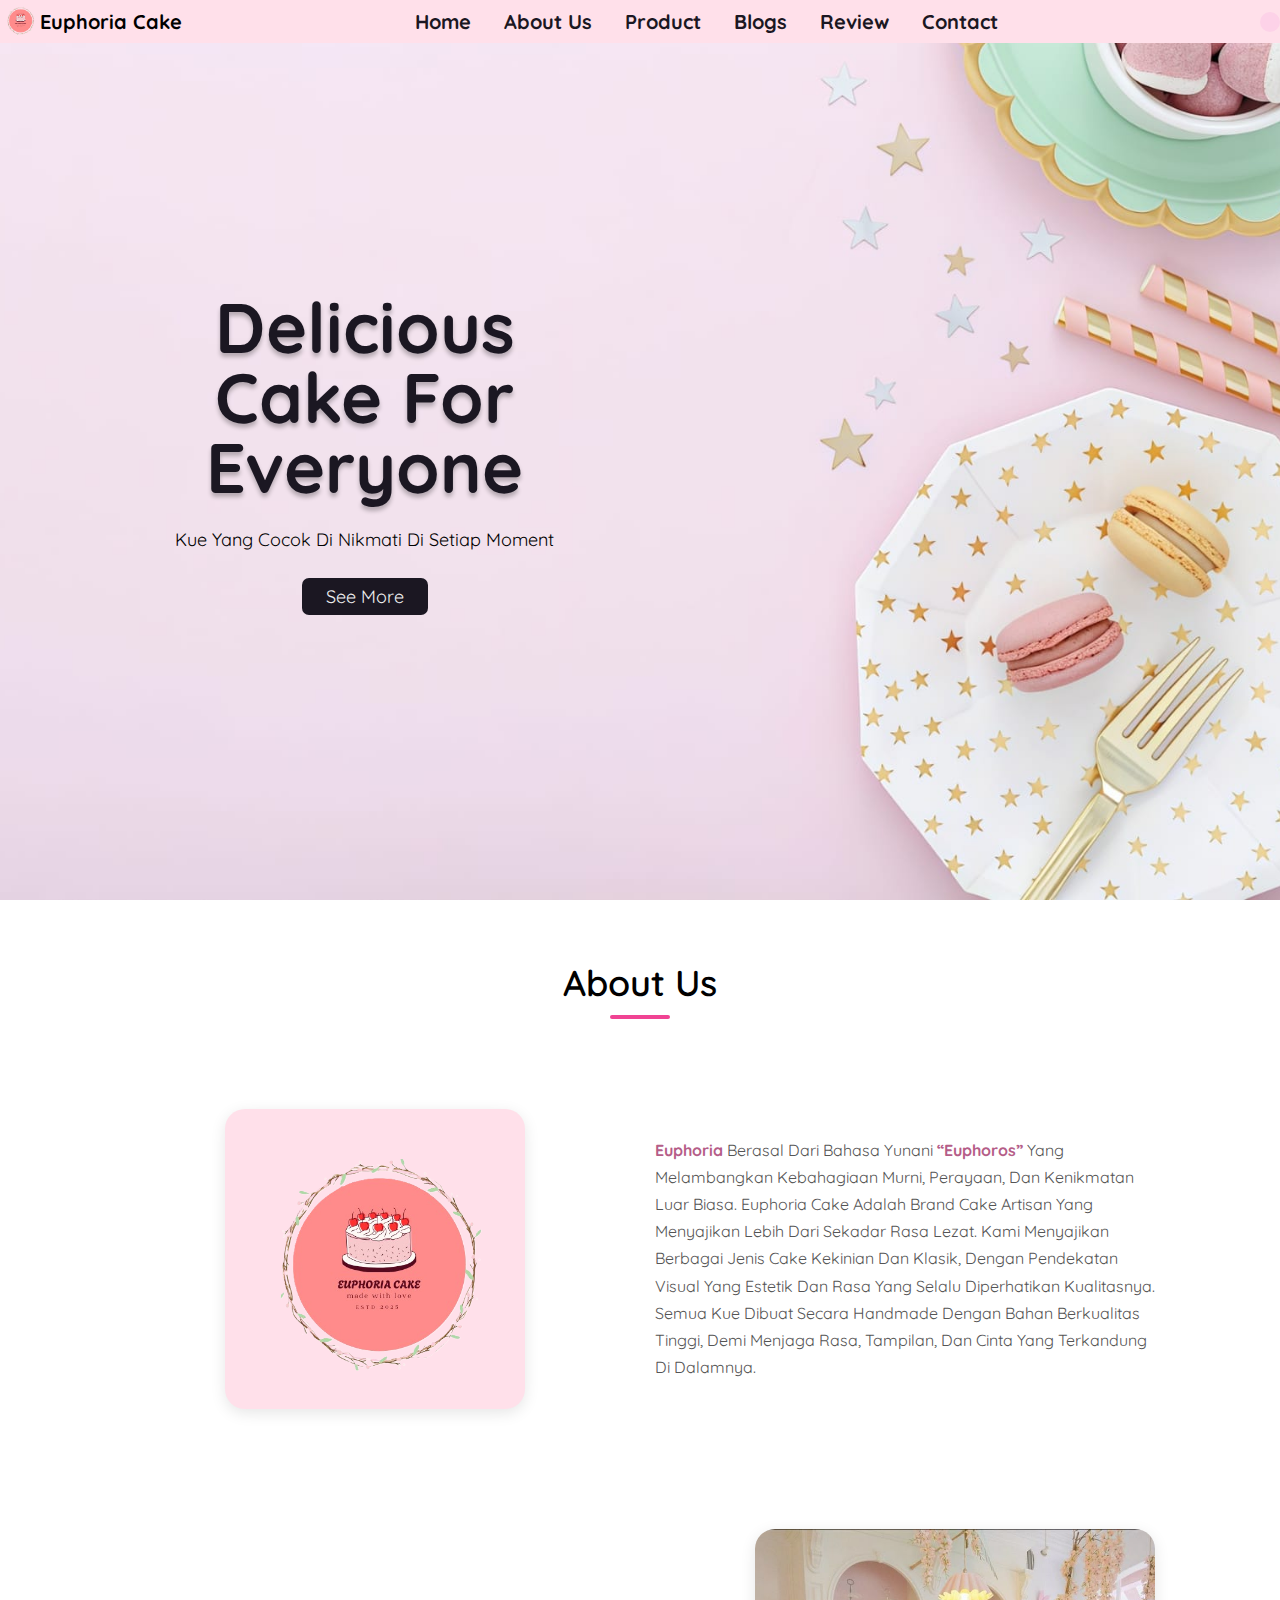
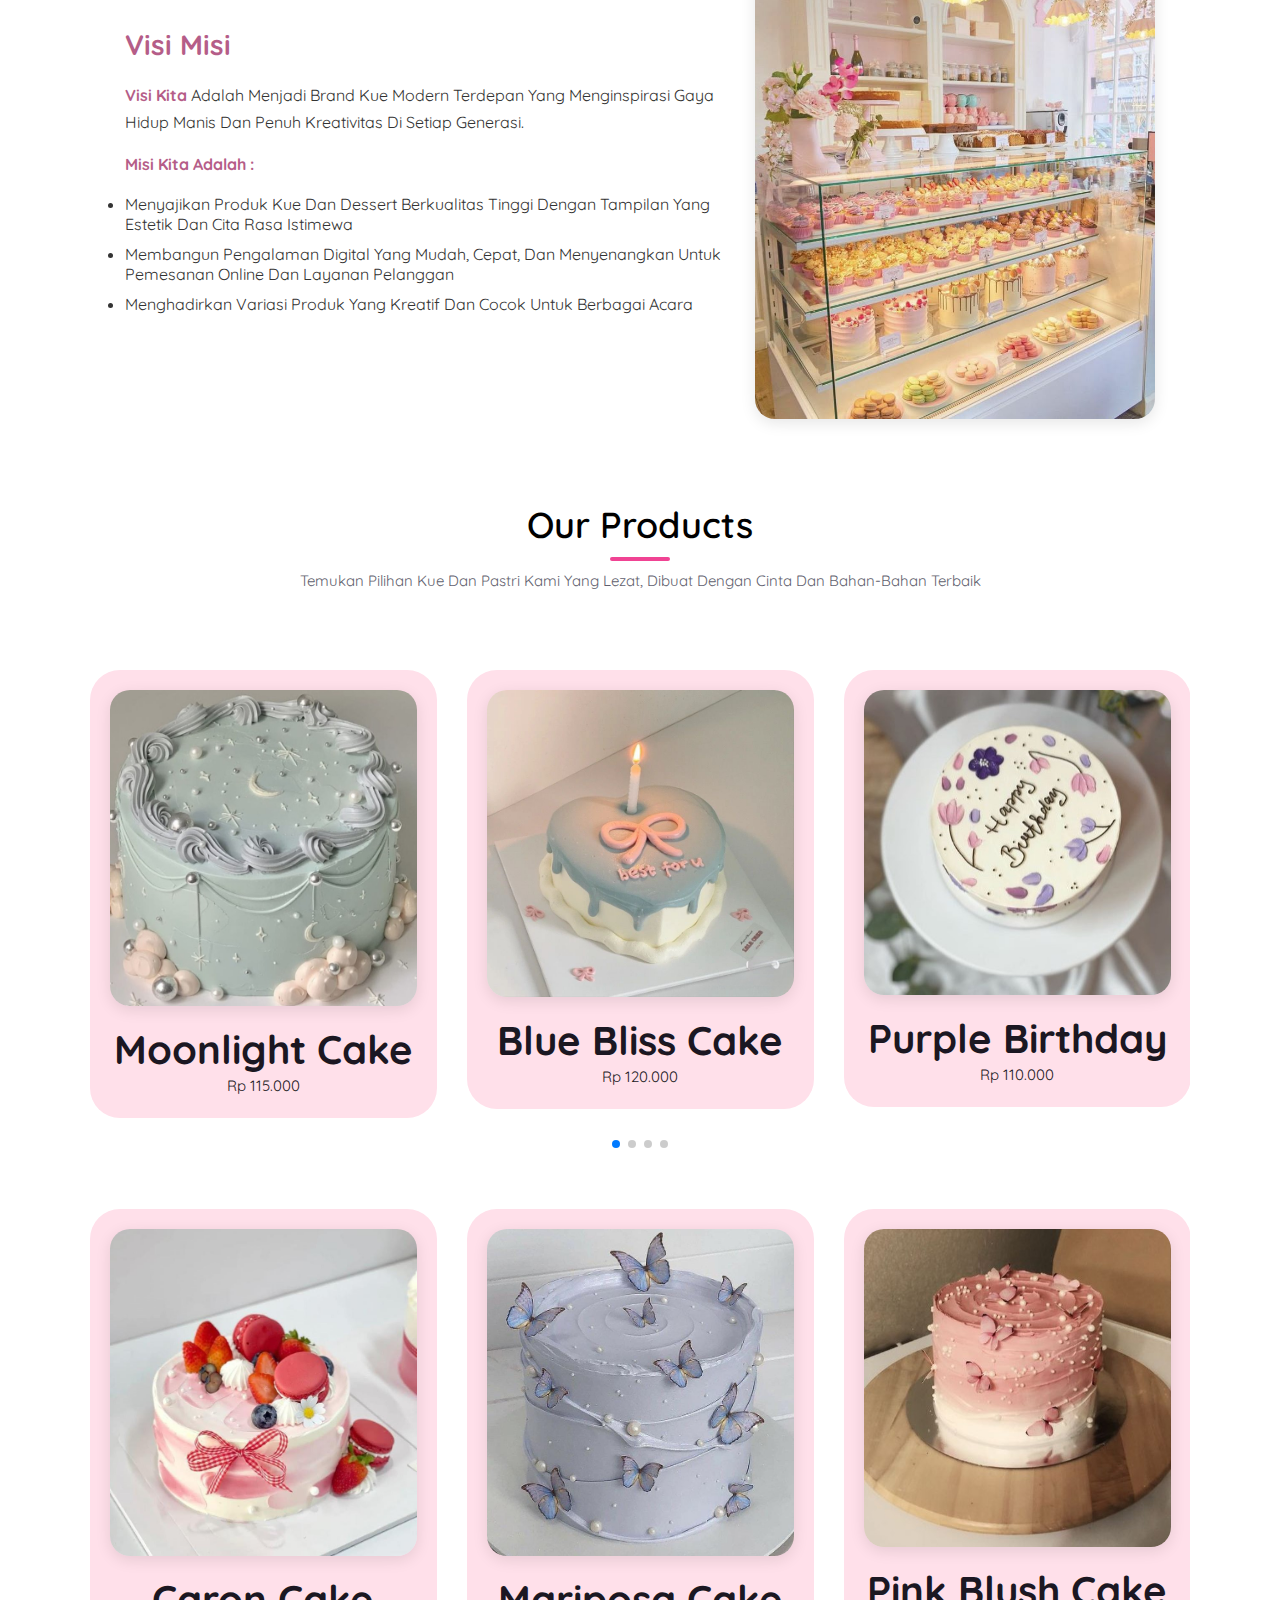
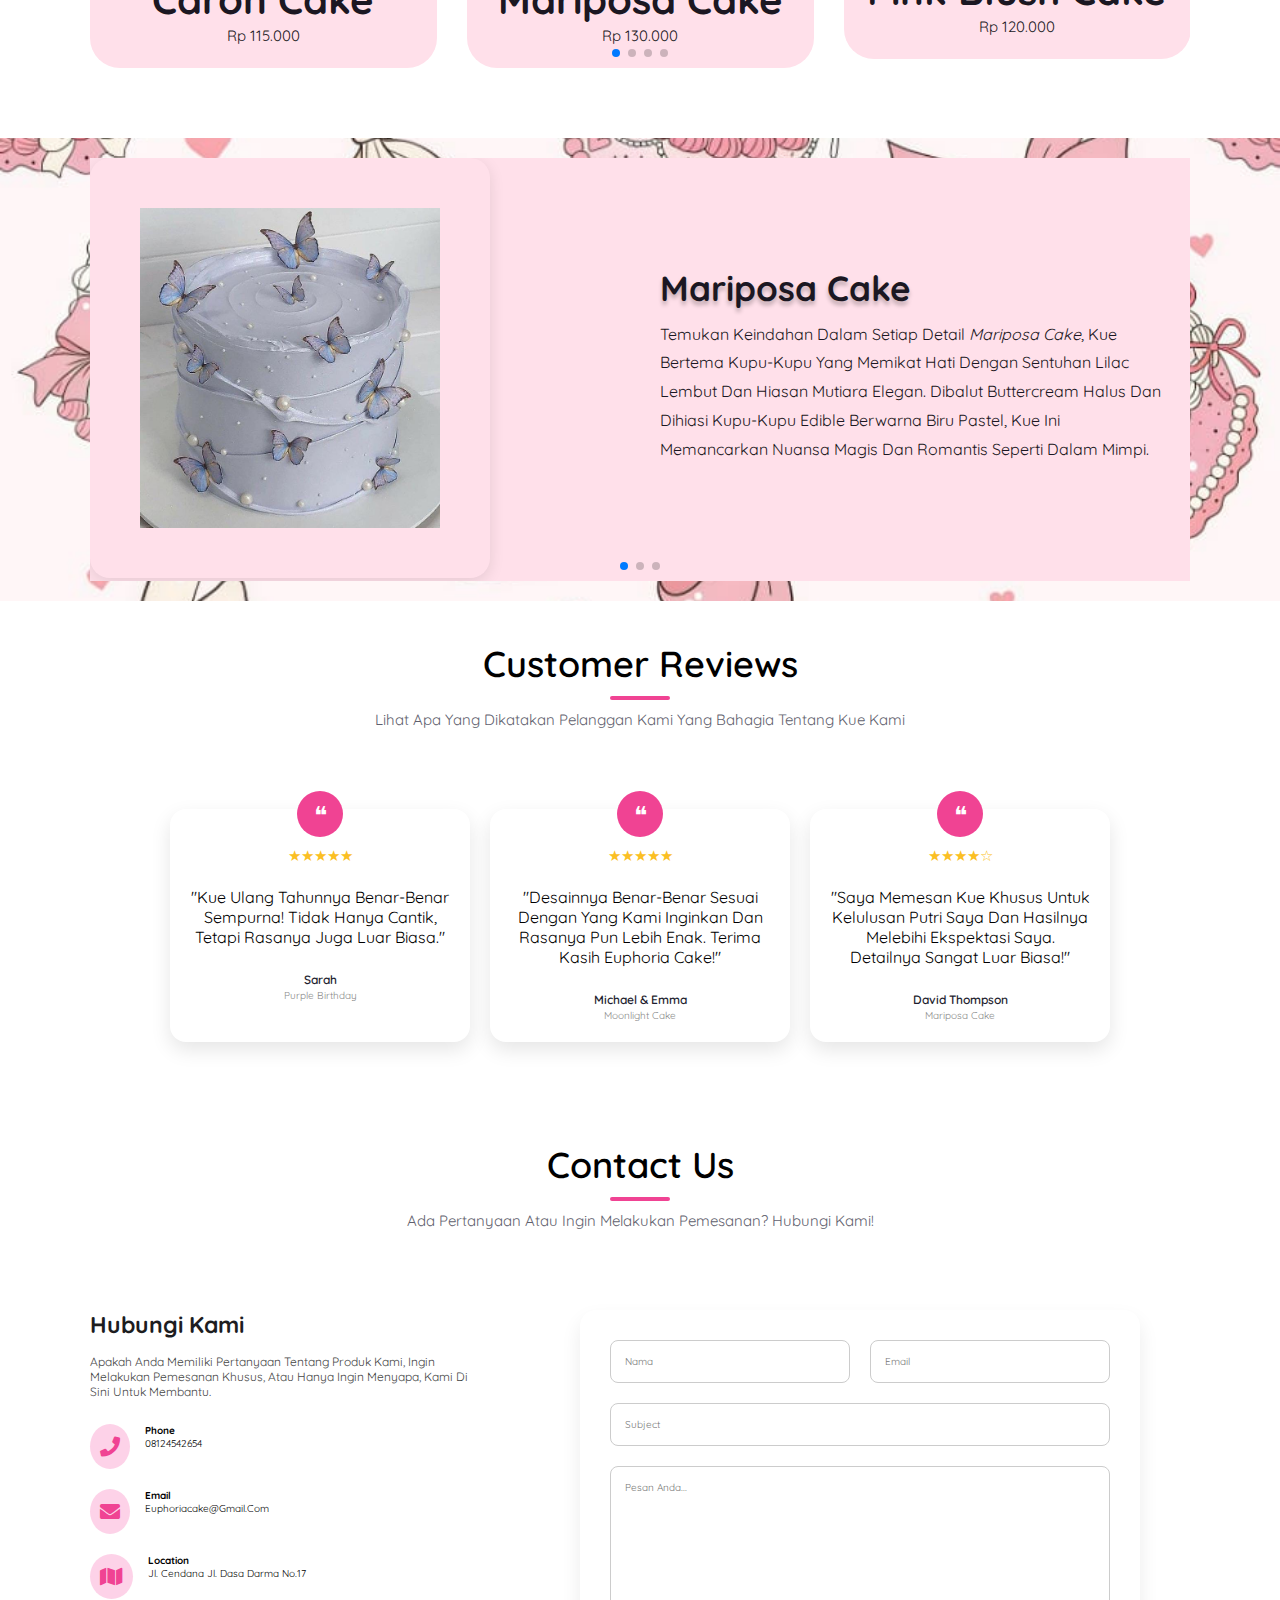
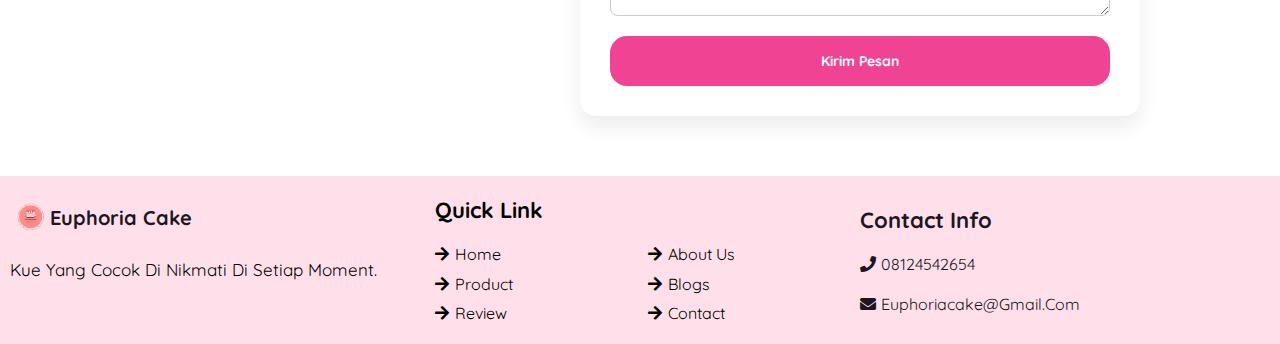
<file: index.html>
<!DOCTYPE html>
<html lang="en">
  <head>
    <meta charset="UTF-8" />
    <meta http-equiv="X-UA-Compatible" content="IE=edge" />
    <meta name="viewport" content="width=device-width, initial-scale=1.0" />
    <title>Euphoria Cake</title>

    <!-- swiper link  -->
    <link
      rel="stylesheet"
      href="https://unpkg.com/swiper/swiper-bundle.min.css" />

    <!-- cdn icon link  -->
    <link
      rel="stylesheet"
      href="https://cdnjs.cloudflare.com/ajax/libs/font-awesome/5.15.4/css/all.min.css" />
    <!-- custom css file  -->
    <link rel="stylesheet" href="css/style.css" />
  </head>

  <body>
    <!-- header section start here  -->
    <header class="header">
      <div class="logoContent">
        <a href="#" class="logo"><img src="img/logo2.png" alt="" /></a>
        <h1 class="logoName">Euphoria Cake</h1>
      </div>

      <nav class="navbar">
        <a href="#home">home</a>
        <a href="#aboutus">about us</a>
        <a href="#product">product</a>
        <a href="#blogs">blogs</a>
        <a href="#review">review</a>
        <a href="#contact">contact</a>
      </nav>

      <div class="icon">
        <i class="fas fa-bars" id="menu-bar"></i>
      </div>
    </header>
    <!-- header section end here  -->

    <!-- home section start here  -->
    <section class="home" id="home">
      <div class="homeContent">
        <h2>Delicious Cake for Everyone</h2>
        <p>Kue yang cocok di nikmati di setiap moment</p>
        <div class="home-btn">
          <a href="product.html"><button>see more</button></a>
        </div>
      </div>
    </section>

    <!-- home section end here  -->

    <!-- about us section start here -->
    <section class="aboutus" id="aboutus">
      <div class="heading">
        <h2>About Us</h2>
        <div class="underline"></div>
      </div>
      <div class="aboutus">
        <div class="logo-section">
          <div class="logo-box logo-image">
            <img src="img/logo2.png" alt="" />
          </div>
          <div class="logo-box">
            <p>
              <strong>euphoria </strong> berasal dari bahasa Yunani
              <strong>“euphoros”</strong> yang melambangkan kebahagiaan murni,
              perayaan, dan kenikmatan luar biasa. Euphoria Cake adalah brand
              cake artisan yang menyajikan lebih dari sekadar rasa lezat. Kami
              menyajikan berbagai jenis cake kekinian dan klasik, dengan
              pendekatan visual yang estetik dan rasa yang selalu diperhatikan
              kualitasnya. Semua kue dibuat secara handmade dengan bahan
              berkualitas tinggi, demi menjaga rasa, tampilan, dan cinta yang
              terkandung di dalamnya.
            </p>
          </div>
        </div>
      </div>
      <div class="visimisi-section">
        <div class="visimisi-box">
          <h2>Visi Misi</h2>
          <p>
            <strong>Visi kita </strong> adalah menjadi brand kue modern terdepan
            yang menginspirasi gaya hidup manis dan penuh kreativitas di setiap
            generasi.
          </p>
          <p><strong>Misi Kita adalah :</strong></p>
          <ul>
            <li>
              Menyajikan produk kue dan dessert berkualitas tinggi dengan
              tampilan yang estetik dan cita rasa istimewa
            </li>
            <li>
              Membangun pengalaman digital yang mudah, cepat, dan menyenangkan
              untuk pemesanan online dan layanan pelanggan
            </li>
            <li>
              Menghadirkan variasi produk yang kreatif dan cocok untuk berbagai
              acara
            </li>
          </ul>
        </div>
        <div class="img">
          <img src="img/download.jpeg" alt="" />
        </div>
      </div>
    </section>
    <!-- product section start here  -->
    <section class="product" id="product">
      <div class="heading">
        <h2>Our Products</h2>
        <div class="underline"></div>
        <p>
          Temukan pilihan kue dan pastri kami yang lezat, dibuat dengan cinta
          dan bahan-bahan terbaik
        </p>
      </div>
      <div class="swiper product-row">
        <div class="swiper-wrapper">
          <div class="swiper-slide box">
            <div class="img">
              <img src="img/Blue Bliss Cake.jpeg" alt="" />
            </div>
            <div class="product-content">
              <h3>Blue Bliss Cake</h3>
              <p>Rp 120.000</p>
            </div>
          </div>
          <div class="swiper-slide box">
            <div class="img">
              <img src="img/kueee.jpeg" alt="" />
            </div>
            <div class="product-content">
              <h3>Purple Birthday</h3>
              <p>Rp 110.000</p>
            </div>
          </div>
          <div class="swiper-slide box">
            <div class="img">
              <img src="img/pastel puff cake.jpeg" alt="" />
            </div>
            <div class="product-content">
              <h3>Pastel Puff Cake</h3>
              <p>Rp 125.000</p>
            </div>
          </div>
          <div class="swiper-slide box">
            <div class="img">
              <img src="img/cake.jpeg" alt="" />
            </div>
            <div class="product-content">
              <h3>Moonlight Cake</h3>
              <p>Rp 115.000</p>
            </div>
          </div>
        </div>
        <div class="swiper-pagination"></div>
      </div>
      <div class="swiper product-row">
        <div class="swiper-wrapper">
          <div class="swiper-slide box">
            <div class="img">
              <img
                src="img/WhatsApp Image 2025-05-23 at 15.33.11.jpeg"
                alt="" />
            </div>
            <div class="product-content">
              <h3>Mariposa Cake</h3>
              <p>Rp 130.000</p>
            </div>
          </div>
          <div class="swiper-slide box">
            <div class="img">
              <img src="img/cakeee.jpeg" alt="" />
            </div>
            <div class="product-content">
              <h3>Pink Blush Cake</h3>
              <p>Rp 120.000</p>
            </div>
          </div>
          <div class="swiper-slide box">
            <div class="img">
              <img src="img/keluarga.jpeg" alt="" />
            </div>
            <div class="product-content">
              <h3>Sweet Embrace</h3>
              <p>Rp 135.000</p>
            </div>
          </div>
          <div class="swiper-slide box">
            <div class="img">
              <img src="img/cakeeeee.jpeg" alt="" />
            </div>
            <div class="product-content">
              <h3>Caron Cake</h3>
              <p>Rp 115.000</p>
            </div>
          </div>
        </div>
        <div class="swiper-pagination"></div>
      </div>
    </section>

    <!-- product section end here  -->

    <!-- blogs section start here  -->
    <section class="blogs" id="blogs">
      <div class="swiper blogs-row">
        <div class="swiper-wrapper">
          <div class="swiper-slide box">
            <div class="img">
              <img
                src="img/WhatsApp Image 2025-05-23 at 15.33.11.jpeg"
                alt="" />
            </div>
            <div class="content">
              <h3>Mariposa Cake</h3>
              <p>
                Temukan keindahan dalam setiap detail <i>Mariposa Cake</i>, kue
                bertema kupu-kupu yang memikat hati dengan sentuhan lilac lembut
                dan hiasan mutiara elegan. Dibalut buttercream halus dan dihiasi
                kupu-kupu edible berwarna biru pastel, kue ini memancarkan
                nuansa magis dan romantis seperti dalam mimpi.
              </p>
            </div>
          </div>
          <div class="swiper-slide box">
            <div class="img">
              <img src="img/cakeeeee.jpeg" alt="" />
            </div>
            <div class="content">
              <h3>Caron Cake</h3>
              <p>
                Rasa manis dan segar berpadu sempurna dalam <i>Caron Cake</i>,
                kue cantik berhiaskan buah segar, macaron merah muda, dan
                whipped cream swirl. Sentuhan pita gingham merah memberi kesan
                vintage dan playful yang siap mempercantik meja perayaanmu!
              </p>
            </div>
          </div>
          <div class="swiper-slide box">
            <div class="img">
              <img src="img/cake.jpeg" alt="" />
            </div>
            <div class="content">
              <h3>Moonlight Cake</h3>
              <p>
                Masuki dunia mimpi dengan <i>Moonlight Cake</i>, kue bertema
                langit malam yang lembut dan penuh pesona. Dengan warna mint
                pastel yang menenangkan, dihiasi bulan sabit, bintang-bintang,
                mutiara silver, dan buttercream swirl seperti awan—kue ini
                menciptakan nuansa anggun dan magis dalam satu gigitan.
              </p>
            </div>
          </div>
        </div>

        <div class="swiper-pagination"></div>
      </div>
    </section>

    <!-- blogs section ends here  -->

    <!-- review section start here  -->
    <section class="review" id="review">
      <div class="reviews-header">
        <h2>Customer Reviews</h2>
        <div class="underline"></div>
        <p>
          Lihat apa yang dikatakan pelanggan kami yang bahagia tentang kue kami
        </p>
      </div>

      <div class="reviews-container">
        <!-- Review 1 -->
        <div class="review-card">
          <div class="quote-icon">❝</div>
          <div class="stars">★★★★★</div>
          <p>
            "Kue ulang tahunnya benar-benar sempurna! Tidak hanya cantik, tetapi
            rasanya juga luar biasa."
          </p>
          <h4>Sarah</h4>
          <span>Purple Birthday</span>
        </div>

        <!-- Review 2 -->
        <div class="review-card">
          <div class="quote-icon">❝</div>
          <div class="stars">★★★★★</div>
          <p>
            "Desainnya benar-benar sesuai dengan yang kami inginkan dan rasanya
            pun lebih enak. Terima kasih Euphoria Cake!"
          </p>
          <h4>Michael & Emma</h4>
          <span>Moonlight Cake</span>
        </div>

        <!-- Review 3 -->
        <div class="review-card">
          <div class="quote-icon">❝</div>
          <div class="stars">★★★★☆</div>
          <p>
            "Saya memesan kue khusus untuk kelulusan putri saya dan hasilnya
            melebihi ekspektasi saya. Detailnya sangat luar biasa!"
          </p>
          <h4>David Thompson</h4>
          <span>Mariposa Cake</span>
        </div>
      </div>
    </section>

    <!-- review section ends here  -->

    <!-- contact section start here -->
    <section class="contact" id="contact">
      <div class="contact-header">
        <h2>Contact Us</h2>
        <div class="underline"></div>
        <p>Ada pertanyaan atau ingin melakukan pemesanan? Hubungi kami!</p>
      </div>

      <div class="contact-container">
        <!-- Contact Info -->
        <div class="contact-info">
          <h3>Hubungi Kami</h3>
          <p>
            Apakah Anda memiliki pertanyaan tentang produk kami, ingin melakukan
            pemesanan khusus, atau hanya ingin menyapa, kami di sini untuk
            membantu.
          </p>
          <div class="info-item">
            <span class="icon"><i class="fa fa-phone"></i></span>
            <div>
              <strong>Phone</strong><br />
              08124542654
            </div>
          </div>
          <div class="info-item">
            <span class="icon"><i class="fa fa-envelope"></i></span>
            <div>
              <strong>Email</strong><br />
              euphoriacake@gmail.com
            </div>
          </div>
          <div class="info-item">
            <span class="icon"><i class="fa fa-map"></i></span>
            <div>
              <strong>Location</strong><br />
              Jl. Cendana Jl. Dasa Darma No.17
            </div>
          </div>
        </div>

        <!-- Contact Form -->
        <div class="contact-form">
          <form id="contactForm">
            <div class="form-row">
              <input type="text" id="nama" placeholder="Nama" required />
              <input type="email" id="email" placeholder="Email" required />
            </div>
            <input type="text" id="subject" placeholder="Subject" required />
            <textarea
              id="pesan"
              placeholder="Pesan Anda..."
              rows="5"
              required></textarea>
            <button type="submit">Kirim Pesan</button>
          </form>
        </div>
      </div>
    </section>
    <!-- contact section ends here  -->

    <!-- footer section start here  -->
    <footer class="footer" id="footer">
      <div class="box-container">
        <div class="mainBox">
          <div class="content">
            <a href="#"><img src="img/logo2.png" alt="" /></a>
            <h1 class="logoName">Euphoria Cake</h1>
          </div>

          <p>Kue yang cocok di nikmati di setiap moment.</p>
        </div>
        <div class="box1">
          <h3>Quick link</h3>
          <a href="#"> <i class="fas fa-arrow-right"></i>Home</a>
          <a href="#"> <i class="fas fa-arrow-right"></i>About Us</a>
          <a href="#"> <i class="fas fa-arrow-right"></i>product</a>
          <a href="#"> <i class="fas fa-arrow-right"></i>blogs</a>
          <a href="#"> <i class="fas fa-arrow-right"></i>review</a>
          <a href="#"> <i class="fas fa-arrow-right"></i>contact</a>
        </div>

        <div class="box2">
          <h3>Contact Info</h3>
          <a href="#"> <i class="fas fa-phone"></i>08124542654</a>
          <a href="#"> <i class="fas fa-envelope"></i>euphoriacake@gmail.com</a>
        </div>
      </div>
    </footer>
    <!-- swiper js link  -->
    <script src="https://unpkg.com/swiper/swiper-bundle.min.js"></script>

    <!-- custom js file  -->
    <script src="js/index.js"></script>
  </body>
</html>
</file>
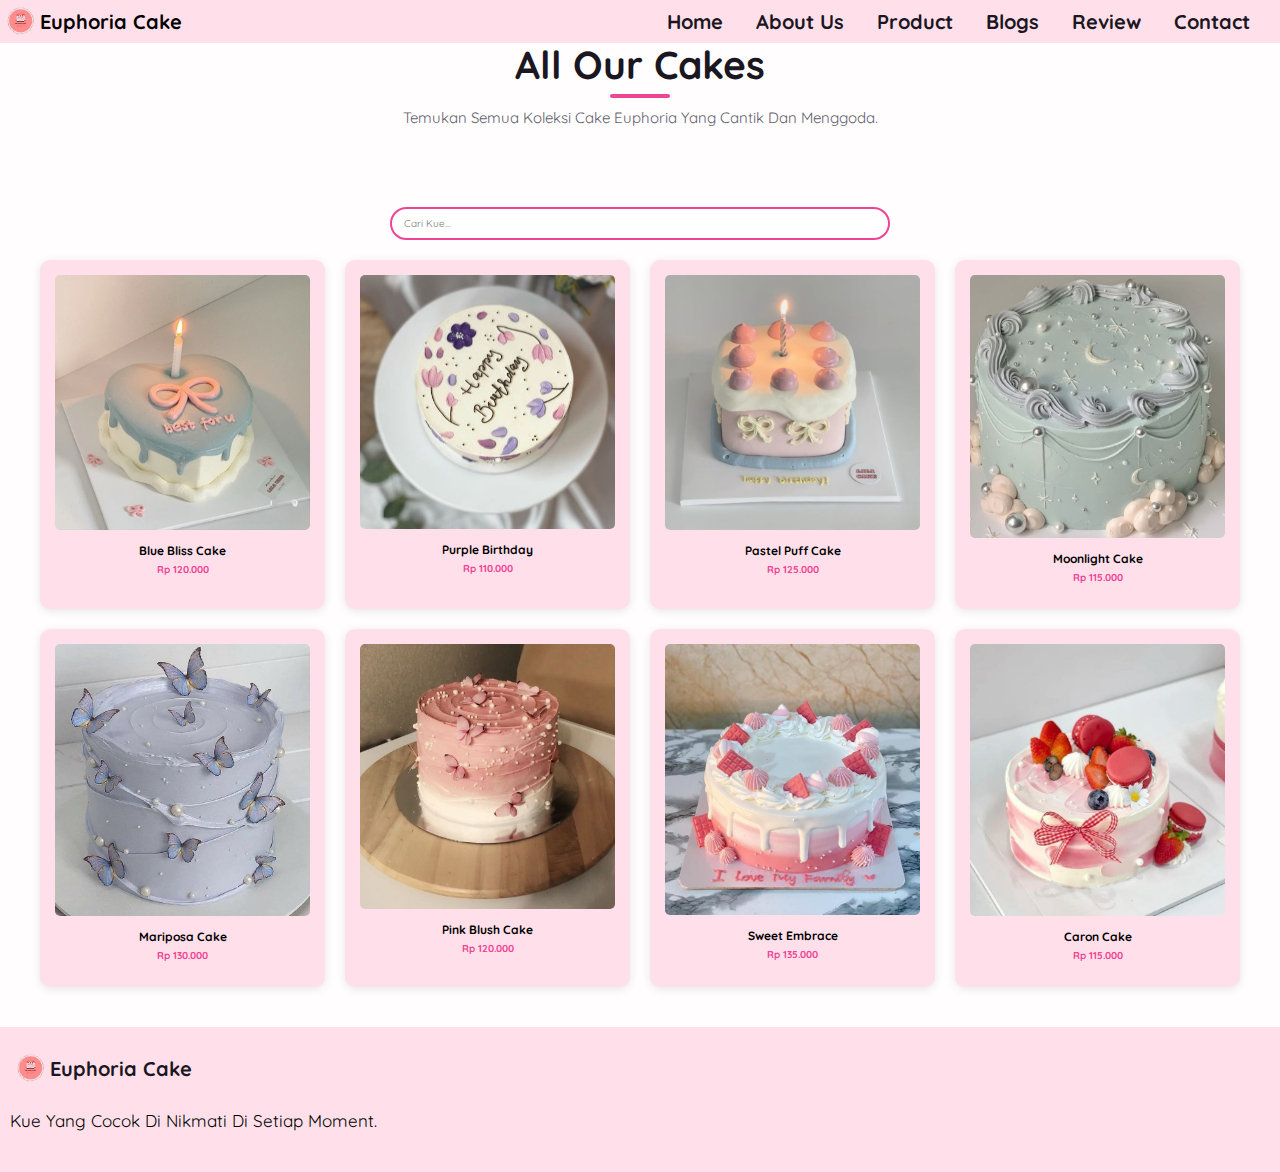
<file: product.html>
<!DOCTYPE html>
<html lang="en">
  <head>
    <meta charset="UTF-8" />
    <meta name="viewport" content="width=device-width, initial-scale=1.0" />
    <title>All Products - Euphoria Cake</title>
    <link rel="stylesheet" href="css/style.css" />
  </head>
  <body>
    <!-- Header -->
    <header class="header">
      <div class="logoContent">
        <a href="index.html" class="logo"><img src="img/logo2.png" alt="" /></a>
        <h1 class="logoName">Euphoria Cake</h1>
      </div>
      <nav class="navbar">
        <a href="index.html">home</a>
        <a href="index.html#aboutus">about us</a>
        <a href="index.html#product">product</a>
        <a href="index.html#blogs">blogs</a>
        <a href="index.html#review">review</a>
        <a href="index.html#contact">contact</a>
      </nav>
    </header>

    <!-- Product Grid Section -->
    <section class="product-list-page">
      <div class="heading">
        <h2>All Our Cakes</h2>
        <div class="underline"></div>
        <p>Temukan semua koleksi cake Euphoria yang cantik dan menggoda.</p>
      </div>

      <div class="search-bar">
        <input
          type="text"
          id="search-product"
          placeholder="Cari kue..." />
      </div>

      <div class="product-grid">
        <div class="product-card">
          <img src="img/Blue Bliss Cake.jpeg" alt="Blue Bliss Cake" />
          <h3>Blue Bliss Cake</h3>
          <p>Rp 120.000</p>
        </div>
        <div class="product-card">
          <img src="img/kueee.jpeg" alt="Purple Birthday" />
          <h3>Purple Birthday</h3>
          <p>Rp 110.000</p>
        </div>
        <div class="product-card">
          <img src="img/pastel puff cake.jpeg" alt="Pastel Puff Cake" />
          <h3>Pastel Puff Cake</h3>
          <p>Rp 125.000</p>
        </div>
        <div class="product-card">
          <img src="img/cake.jpeg" alt="Moonlight Cake" />
          <h3>Moonlight Cake</h3>
          <p>Rp 115.000</p>
        </div>
        <div class="product-card">
          <img
            src="img/WhatsApp Image 2025-05-23 at 15.33.11.jpeg"
            alt="Mariposa Cake" />
          <h3>Mariposa Cake</h3>
          <p>Rp 130.000</p>
        </div>
        <div class="product-card">
          <img src="img/cakeee.jpeg" alt="Pink Blush Cake" />
          <h3>Pink Blush Cake</h3>
          <p>Rp 120.000</p>
        </div>
        <div class="product-card">
          <img src="img/keluarga.jpeg" alt="Sweet Embrace" />
          <h3>Sweet Embrace</h3>
          <p>Rp 135.000</p>
        </div>
        <div class="product-card">
          <img src="img/cakeeeee.jpeg" alt="Caron Cake" />
          <h3>Caron Cake</h3>
          <p>Rp 115.000</p>
        </div>
      </div>
    </section>

    <!-- Optional Footer -->
    <footer class="footer" id="footer">
      <div class="box-container">
        <div class="mainBox">
          <div class="content">
            <a href="#"><img src="img/logo2.png" alt="" /></a>
            <h1 class="logoName">Euphoria Cake</h1>
          </div>
          <p>Kue yang cocok di nikmati di setiap moment.</p>
        </div>
      </div>
    </footer>
    <script>
      document.addEventListener("DOMContentLoaded", function () {
        const searchInput = document.getElementById("search-product");
        const productCards = document.querySelectorAll(".product-card");
    
        searchInput.addEventListener("input", function () {
          const keyword = searchInput.value.toLowerCase();
    
          let found = false;
    
          productCards.forEach(card => {
            const title = card.querySelector("h3").textContent.toLowerCase();
            if (title.includes(keyword)) {
              card.style.display = "block";
              found = true;
            } else {
              card.style.display = "none";
            }
          });
    
          // Optional: tampilkan pesan jika tidak ada hasil
          let noResult = document.getElementById("no-result");
          if (!noResult) {
            noResult = document.createElement("p");
            noResult.id = "no-result";
            noResult.textContent = "Produk tidak ditemukan.";
            noResult.style.textAlign = "center";
            noResult.style.color = "#999";
            noResult.style.marginTop = "1rem";
            searchInput.parentNode.appendChild(noResult);
          }
          noResult.style.display = found ? "none" : "block";
        });
      });
    </script>
    
  </body>
</html>
</file>
<file: css/style.css>
@import url("https://fonts.googleapis.com/css2?family=Quicksand:wght@300;400;500;600;700&display=swap");

:root {
  --black: #1b1722;
  --white: #f0f0f0;
  --pink: #ffe0ea;
  --pink2: #f04393;
  --box-shadow: 0px 4px 4px rgba(0, 0, 0, 0.25);
}

.product-list-page {
  padding: 4rem 2rem;
  background-color: #fffdfd;
  text-align: center;
}

.product-grid {
  display: grid;
  grid-template-columns: repeat(4, 1fr); /* 4 kolom */
  grid-template-rows: repeat(2, auto); /* 2 baris */
  gap: 2rem;
  margin-top: 2rem;
  max-width: 1200px;
  margin-inline: auto;
}

.product-card {
  background-color: var(--pink);
  border-radius: 1rem;
  box-shadow: 0 2px 10px rgba(0, 0, 0, 0.1);
  padding: 1.5rem;
  transition: transform 0.3s ease;
}

.product-card:hover {
  transform: translateY(-5px);
}

.product-card img {
  width: 100%;
  border-radius: 0.5rem;
}

.product-card h3 {
  margin: 1rem 0 0.5rem;
  font-size: 1.2rem;
}

.product-card p {
  font-weight: bold;
  color: #f04393;
  margin-bottom: 1rem;
}

.product-card button {
  background-color: #f04393;
  color: #fff;
  padding: 0.6rem 1.2rem;
  border: none;
  border-radius: 2rem;
  cursor: pointer;
  font-size: 1rem;
}

.search-bar {
  max-width: 500px;
  margin: 2rem auto 1rem;
  text-align: center;
}

.search-bar input {
  width: 100%;
  padding: 0.8rem 1.2rem;
  font-size: 1rem;
  border: 2px solid #f04393;
  border-radius: 2.5rem;
  outline: none;
}

* {
  font-family: "Quicksand", sans-serif;
  margin: 0;
  padding: 0;
  box-sizing: border-box;
  outline: none;
  border: none;
  text-decoration: none;
  text-transform: capitalize;
  transition: 0.2s linear;
}

html {
  font-size: 62.5%;
  overflow-x: hidden;
  scroll-padding-top: 7rem;
  scroll-behavior: smooth;
}

html::-webkit-scrollbar {
  width: 0.8rem;
}

html::-webkit-scrollbar-thumb {
  background-color: var(--pink);
  border-radius: 5rem;
}

.header {
  top: 0;
  right: 0;
  left: 0;
  background-color: var(--pink);
  display: flex;
  align-items: center;
  justify-content: space-between;
  position: fixed;
  z-index: 999;
}

.header .logoContent {
  display: flex;
  align-items: center;
}

.header .logoContent .logo img {
  height: 4rem;
}

.header .logoContent .logoname {
  color: var(--black);
  font-size: 2.5rem;
  font-weight: bolder;
}

.header .navbar a {
  font-size: 2rem;
  margin-right: 3rem;
  color: var(--black);
  font-weight: bold;
}

.header .navbar a:hover {
  border-bottom: 0.1rem solid var(--black);
  padding-bottom: 0.4rem;
}
.header .icon i {
  font-size: 2rem;
  margin-right: 2rem;
  color: var(--black);
  cursor: pointer;
}

#menu-bar {
  display: none;
}

.home {
  background-image: url("../img/banner.jpeg");
  background-repeat: no-repeat;
  min-height: 100vh;
  display: flex;
  align-items: center;
  background-size: cover;
  background-position: center center;
}

.home .homeContent {
  width: 50%;
  float: left;
  text-align: center;
  padding: 4rem;
}
.home .homeContent h2 {
  font-size: 7rem;
  font-weight: bolder;
  margin-bottom: 2rem;
  line-height: 7rem;
  color: var(--black);
  text-shadow: var(--box-shadow);
}
.home .homeContent p {
  font-size: 1.8rem;
  line-height: 2;
  margin-bottom: 2rem;
}
.home .homeContent .home-btn {
  height: 3rem;
}
.home .homeContent .home-btn button {
  font-size: 1.8rem;
  background-color: var(--black);
  color: var(--white);
  border-radius: 0.7rem;
  padding: 0.7rem 2.4rem;
  cursor: pointer;
}
.home .homeContent .home-btn button:hover {
  font-size: 2rem;
}
section {
  padding: 2rem 7%;
}
.heading {
  text-align: center;
  font-size: 2.6rem;
  margin-bottom: 3rem;
  color: var(--black);
}

.aboutus {
  background-color: #ffffff;
  padding: 60px 20px;
  color: #333;
}

.aboutus .heading h2 {
  text-align: center;
  font-size: 36px;
  font-weight: 600;
  margin-bottom: 10px;
  color: #000000;
  position: relative;
}

.underline {
  width: 60px;
  height: 4px;
  background: #f04393;
  margin: 0.5rem auto 1rem;
  border-radius: 2px;
}

.logo-section {
  display: flex;
  flex-wrap: wrap;
  gap: 30px;
  justify-content: center;
  align-items: center;
  margin-bottom: 60px;
}

.logo-box {
  flex: 1 1 300px;
  max-width: 500px;
}

.logo-image img {
  background-color: var(--pink);
  width: 100%;
  max-width: 300px;
  display: block;
  margin: 0 auto;
  border-radius: 20px;
  box-shadow: 0 4px 15px rgba(0, 0, 0, 0.1);
}

.logo-box p {
  font-size: 16px;
  line-height: 1.7;
  color: #555;
}

.logo-box strong {
  color: #b55d88;
}

.visimisi-section {
  display: flex;
  flex-wrap: wrap-reverse;
  gap: 30px;
  align-items: center;
  justify-content: center;
}

.visimisi-box strong {
  color: #b55d88;
}
.visimisi-box {
  flex: 1 1 300px;
  max-width: 600px;
}

.visimisi-box h2 {
  font-size: 28px;
  color: #b55d88;
  margin-bottom: 20px;
}

.visimisi-box p {
  margin-bottom: 15px;
  font-size: 16px;
  line-height: 1.7;
}

.visimisi-box ul {
  list-style-type: disc;
  font-size: 16px;
}

.visimisi-box li {
  margin-bottom: 10px;
}

.img img {
  width: 100%;
  max-width: 400px;
  border-radius: 20px;
  box-shadow: 0 4px 15px rgba(0, 0, 0, 0.1);
}

.product h2 {
  text-align: center;
  font-size: 36px;
  font-weight: 600;
  margin-bottom: 10px;
  color: #000000;
  position: relative;
}

.underline {
  width: 60px;
  height: 4px;
  background: #f04393;
  margin: 0.5rem auto 1rem;
  border-radius: 2px;
}

.heading p {
  color: #5f5f6e;
  margin-bottom: 8rem;
  font-size: 1.5rem;
}
.product .product-row {
  margin-bottom: 5rem;
  display: flex;
  align-items: center;
}
.product .product-row .box {
  display: flex;
  flex-direction: column;
  width: 50rem;
  background-color: var(--pink);
  align-items: center;
  text-align: center;
  padding: 2rem;
  gap: 1.5rem;
  border-radius: 3rem;
  margin-right: 3rem;
}
.product .product-row .img img {
  height: 100%;
  width: 100%;
}
.product .product-row .img img:hover {
  transform: scale(1.1);
}
.product .product-row .content {
  margin-bottom: 4rem;
}
.product .product-row .product-content h3 {
  font-size: 4rem;
  color: var(--black);
}
.product .product-row .product-content p {
  font-size: 1.5rem;
  line-height: 1.6;
  color: var(--black);
}
.product .product-row .product-content .orderNow {
  height: 3rem;
  margin-top: 2rem;
  margin-bottom: 3rem;
}
.product .product-row .product-content .orderNow button {
  font-size: 1.8rem;
  background-color: var(--black);
  color: var(--white);
  border-radius: 0.7rem;
  padding: 0.7rem 2rem;
  cursor: pointer;
}
.product .product-row .product-content .orderNow button:hover {
  font-size: 2rem;
}

.blogs {
  background: url(../img/WhatsApp\ Image\ 2025-05-30\ at\ 15.59.44.jpeg)
    no-repeat;
  background-size: cover;
  background-position: center center;
}
.blogs .blogs-row .box {
  display: flex;
  align-items: center;
  background-color: var(--pink);
  flex-wrap: wrap;
}
.blogs .blogs-row .box .img {
  flex: 1 1 45rem;
}
.blogs .blogs-row .box .img img {
  width: 100%;
  padding: 5rem;
}
.blogs .blogs-row .box .content {
  flex: 1 1 45rem;
  padding: 2rem;
}
.blogs .blogs-row .box .content h3 {
  font-size: 3.5rem;
  color: var(--black);
  text-shadow: var(--box-shadow);
}
.blogs .blogs-row .box .content p {
  font-size: 1.6rem;
  color: var(--black);
  padding: 1rem 0;
  line-height: 1.8;
}
.blogs .blogs-row .box .content a {
  font-size: 2rem;
  cursor: pointer;
}
.blogs .blogs-row .box .content a:hover {
  color: var(--black);
  text-shadow: var(--box-shadow);
}

.review {
  padding: 4rem 2rem;
  text-align: center;
}

.review h2 {
  text-align: center;
  font-size: 36px;
  font-weight: 600;
  margin-bottom: 10px;
  color: #000000;
  position: relative;
}

.underline {
  width: 60px;
  height: 4px;
  background: #f04393;
  margin: 0.5rem auto 1rem;
  border-radius: 2px;
}

.reviews-header p {
  color: #5f5f6e;
  margin-bottom: 8rem;
  font-size: 1.5rem;
}

.reviews-container {
  display: flex;
  justify-content: center;
  gap: 2rem;
  flex-wrap: wrap;
}

.review-card {
  position: relative;
  background: #fff;
  border-radius: 16px;
  padding: 2rem;
  box-shadow: 0 8px 20px rgba(0, 0, 0, 0.1);
  max-width: 300px;
  text-align: center;
}

.quote-icon {
  background: #f04393;
  color: white;
  font-size: 2.5rem;
  width: 46px;
  height: 46px;
  border-radius: 50%;
  display: flex;
  align-items: center;
  justify-content: center;
  position: absolute;
  top: -18px;
  left: 50%;
  transform: translateX(-50%);
}

.stars {
  color: #fbbf24;
  font-size: 1.5rem;
  margin-bottom: 2.2rem;
  margin-top: 1.7rem;
}

.review-card p {
  color: #000000;
  font-size: 1.6rem;
  margin-bottom: 1rem;
}

.review-card h4 {
  font-size: 1.2rem;
  font-weight: 600;
  color: #1e1e2f;
  margin-top: 2.5rem;
  margin-bottom: 0.2rem;
}

.review-card span {
  font-size: 1rem;
  color: #888;
}

.contact {
  padding: 60px 20px;
  text-align: center;
}

.contact h2 {
  text-align: center;
  font-size: 36px;
  font-weight: 600;
  margin-bottom: 10px;
  color: #000000;
  position: relative;
}

.underline {
  width: 60px;
  height: 4px;
  background: #f04393;
  margin: 0.5rem auto 1rem;
  border-radius: 2px;
}

.contact-header p {
  color: #5f5f6e;
  margin-bottom: 8rem;
  font-size: 1.5rem;
}

.contact-container {
  display: flex;
  flex-wrap: wrap;
  justify-content: center;
  gap: 40px;
  max-width: 1100px;
  margin: auto;
  text-align: left;
}

.contact-info {
  flex: 1;
  min-width: 280px;
  max-width: 400px;
}

.contact-info h3 {
  font-size: 2.3rem;
  color: #1d1d1f;
  margin-bottom: 15px;
}

.contact-info p {
  font-size: 1.2rem;
  color: #444;
  margin-bottom: 25px;
}

.info-item {
  display: flex;
  align-items: start;
  gap: 15px;
  margin-bottom: 20px;
}

.icon {
  font-size: 2rem;
  color: #f04393;
  background: #fdd2e8;
  padding: 10px;
  border-radius: 50%;
}

.contact-form {
  background: #fff;
  padding: 30px;
  border-radius: 16px;
  box-shadow: 0 10px 20px rgba(0, 0, 0, 0.08);
  max-width: 640px;
  margin: auto;
}

.contact-form form {
  display: flex;
  flex-direction: column;
  gap: 20px;
}

.form-row {
  display: flex;
  gap: 20px;
  flex-wrap: wrap;
}

.form-row input {
  flex: 1;
  min-width: 240px;
}

.contact-form input,
.contact-form textarea {
  width: 100%;
  padding: 14px;
  border: 1px solid #ccc;
  border-radius: 8px;
  font-size: 1rem;
  font-family: inherit;
}

.contact-form textarea {
  resize: vertical;
  min-height: 150px;
}

.contact-form button {
  background: #f04393;
  color: white;
  padding: 16px;
  font-size: 1.4rem;
  font-weight: bold;
  border: none;
  border-radius: 17px;
  cursor: pointer;
  transition: background 0.3s;
}

.contact-form button:hover {
  background: #d83680;
}

.footer {
  background: var(--pink);
  background-size: cover;
  background-position: center center;
}

.mainBox .content img {
  height: 4rem;
}

.footer .box-container {
  display: grid;
  grid-template-columns: repeat(auto-fit, minmax(25rem, 1fr));
  gap: 1.5rem;
  padding: 2rem 1rem;
}
.footer .box-container .mainBox .content {
  display: flex;
  align-items: center;
  margin-bottom: 2rem;
}
.footer .box-container .mainBox .content h1 {
  font-size: 2rem;
  color: var(--black);
}
.footer .box-container .mainBox p {
  font-size: 1.7rem;
  line-height: 1.3;
  margin-bottom: 2rem;
}

.footer .box-container .box h3 {
  font-size: 2.2rem;
  color: var(--black);
  padding: 1rem 0;
}
.footer .box1 {
  display: grid;
  grid-template-columns: repeat(2, minmax(120px, 1fr)); /* Buat 2 kolom */
  gap: 8px 16px; /* Spasi antar elemen */
}

.footer .box1 h3 {
  grid-column: span 2; /* Supaya judul tetap di atas dan full width */
  margin-bottom: 10px;
  font-size: 2.2rem;
}

.footer .box1 a {
  text-decoration: none;
  color: #000;
  display: flex;
  align-items: center;
  gap: 6px;
  font-size: 1.6rem;
}

.footer .box-container .box1 a:hover i {
  padding-right: 2rem;
}

.footer .share {
  padding: 1rem 0;
  text-align: center;
}
.footer .share a {
  height: 4rem;
  width: 4rem;
  line-height: 4rem;
  font-size: 1.6rem;
  color: var(--white);
  background: var(--black);
  margin: 0 0.3rem;
  border-radius: 50%;
}

.footer .box-container .box2 h3 {
  font-size: 2.2rem;
  color: var(--black);
  padding: 1rem 0;
}
.footer .box-container .box2 a {
  display: block;
  font-size: 1.6rem;
  color: var(--black);
  padding: 1rem 0;
}
.footer .box-container .box2 a i {
  padding-right: 0.5rem;
  color: var(--black);
}
.footer .box-container .box2 a:hover i {
  padding-right: 2rem;
}

.footer .share a:hover {
  background: var(--white);
  color: var(--black);
}

/* media queries for web responsive */

@media (max-width: 991px) {
  html {
    font-size: 55%;
  }
  .header {
    padding: 1.3rem 3rem;
  }
  .home .homeContent {
    margin-left: 0;
    width: 80%;
  }
}

@media (max-width: 1024px) {
  .product-grid {
    grid-template-columns: repeat(2, 1fr);
  }
}

@media (max-width: 768px) {
  #menu-bar {
    display: inline-block;
  }
  .header .navbar {
    position: absolute;
    top: 100%;
    right: -100%;
    width: 25rem;
    background-color: var(--white);
    height: 80vh;
  }
  .header .navbar.active {
    right: 0;
  }
  .header .navbar a {
    display: block;
    font-size: 2rem;
    color: black;
    margin: 1.5rem;
  }
  .home .homeContent {
    margin-left: 0;
    width: 90%;
  }
  .logo-section,
  .visimisi-section {
    flex-direction: column;
    text-align: center;
  }

  .logo-box,
  .visimisi-box,
  .img {
    max-width: 100%;
  }
}

@media (max-width: 600px) {
  html {
    font-size: 50%;
  }
  .footer .box1 {
    grid-template-columns: 1fr; /* jadi 1 kolom di mobile */
  }
  .form-row {
    flex-direction: column;
  }
  .product-grid {
    grid-template-columns: 1fr;
  }
}
</file>
